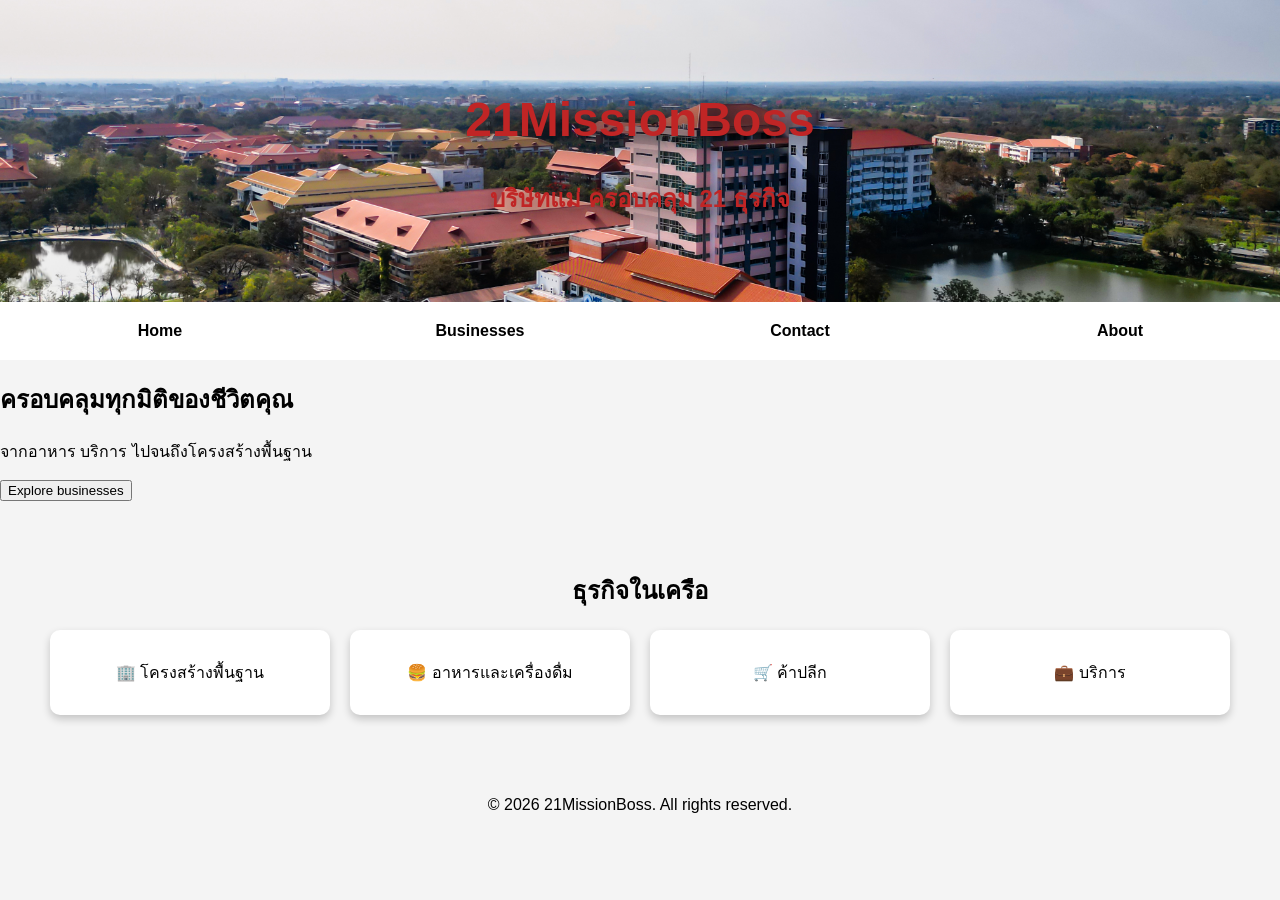
<file: a/index.html>
<!DOCTYPE html>
<html lang="en">
<head>
    <meta charset="UTF-8">
    <meta name="viewport" content="width=device-width, initial-scale=1.0">
    <title>21MissionBoss.com</title>
    <link rel="stylesheet" href="css/style.css">
</head>
<body>
    <header>
        <h1>21MissionBoss</h1>
        <p>บริษัทแม่ ครอบคลุม 21 ธุรกิจ</p>
    </header>

    <nav>
        <a href="index.html">Home</a>
        <a href="business.html">Businesses</a>
        <a href="contact.html">Contact</a>
        <a href="about.html">About</a>
    </nav>

    <section class="Hero">
        <h1>ครอบคลุมทุกมิติของชีวิตคุณ</h1>
        <p>จากอาหาร บริการ ไปจนถึงโครงสร้างพื้นฐาน</p>
        <button>Explore businesses</button>
    </section>

    <section class="overview">
    <h2>ธุรกิจในเครือ</h2>
    <div class="grid">
      <div class="card">🏢 โครงสร้างพื้นฐาน</div>
      <div class="card">🍔 อาหารและเครื่องดื่ม</div>
      <div class="card">🛒 ค้าปลีก</div>
      <div class="card">💼 บริการ</div>
    </div>
  </section>

  <footer>
    <p>&copy; 2026 21MissionBoss. All rights reserved.</p>
  </footer>

</body>
</html>
</file>
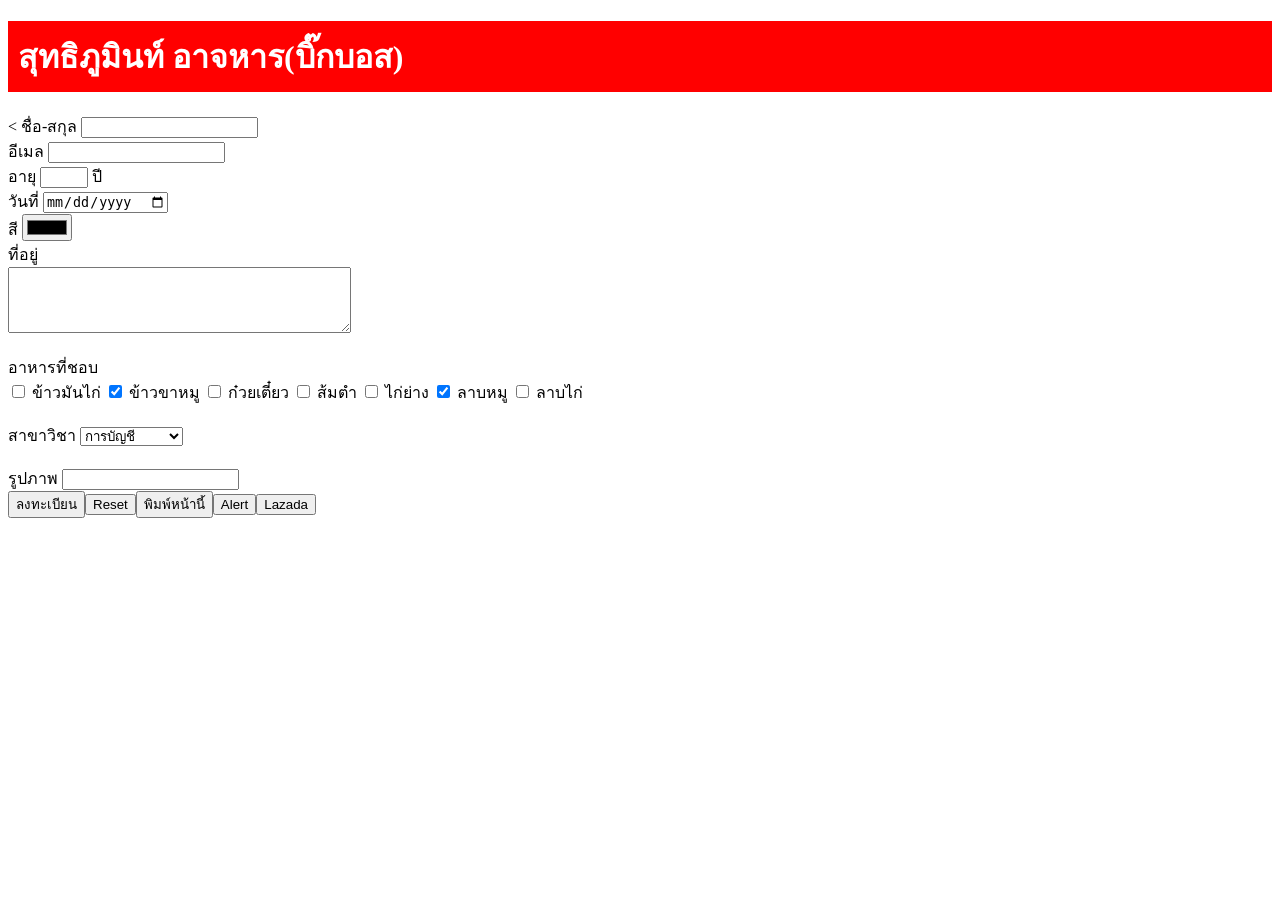
<file: b/b.html>
<!DOCTYPE html>
<html lang="en">
<head>
    <meta charset="UTF-8">
    <meta name="viewport" content="width=device-width, initial-scale=1.0">
    <title>สุทธิภูมินท์ อาจหาร</title>
    
    <style>
        h1 {
            color: white;            
            background-color: rgb(255, 0, 0);  
            padding: 10px;            
        }
    </style>
</head>
<body>
    <h1>สุทธิภูมินท์ อาจหาร(บิ๊กบอส)</h1>

    <table method="post" action=""> 
    <tr>
<<form method="post" action="z.php"enctype="multipart/from-deta">
    ชื่อ-สกุล <input type="text" name="fullname" required> <br>
    อีเมล <input type="email" name="email"> <br>
    อายุ <input type="number" name="age" min="18" max="60" required> ปี <br>
    วันที่ <input type="date" name="date"> <br>
    สี <input type="color" name="color"> <br>
    ที่อยู่ <br>
    <textarea name="address" cols="40" rows="4"></textarea> <br><br>

    อาหารที่ชอบ <br>
<input type="checkbox" name="food[]" value="ข้าวมันไก่"> ข้าวมันไก่
<input type="checkbox" name="food[]" value="ข้าวขาหมู"checked> ข้าวขาหมู
<input type="checkbox" name="food[]" value="ก๋วยเตี๋ยว"> ก๋วยเตี๋ยว
<input type="checkbox" name="food[]" value="ส้มตำ"> ส้มตำ
<input type="checkbox" name="food[]" value="ไก่ย่าง"> ไก่ย่าง
<input type="checkbox" name="food[]" value="ลาบหมู"checked> ลาบหมู
<input type="checkbox" name="food[]" value="ลาบไก่"> ลาบไก่ <br> <br>

สาขาวิชา
<select name="majar">
    <option value="การบัญชี">การบัญชี</option>
    <option value="การตลาด">การตลาด</option>
    <option value="การจัดการ">การจัดการ</option>
    <option value="บริหารการเงิน">บริหารการเงิน</option>
    <option value="DBIS">DBIS</option>
    <option value="Bc">BC</option>
</select> <br><br>

รูปภาพ
<input type="=file"name="picture"> <br>

 <!--<input type="submit" name="Submit" value="ลงทะเบียน">-->
    <button type="submit" name="Submit">ลงทะเบียน</button>
    <button type="reset">Reset</button>
    <button type="button" onclick="window.print();">พิมพ์หน้านี้</button>
    <button type="button" onmouseover="alert('สวัสดี');">Alert</button>
    <button type="button" onclick="window.location='https://www.lazada.co.th/';">Lazada</button>

</form>
 
 <form>

</body>
</html>
</file>
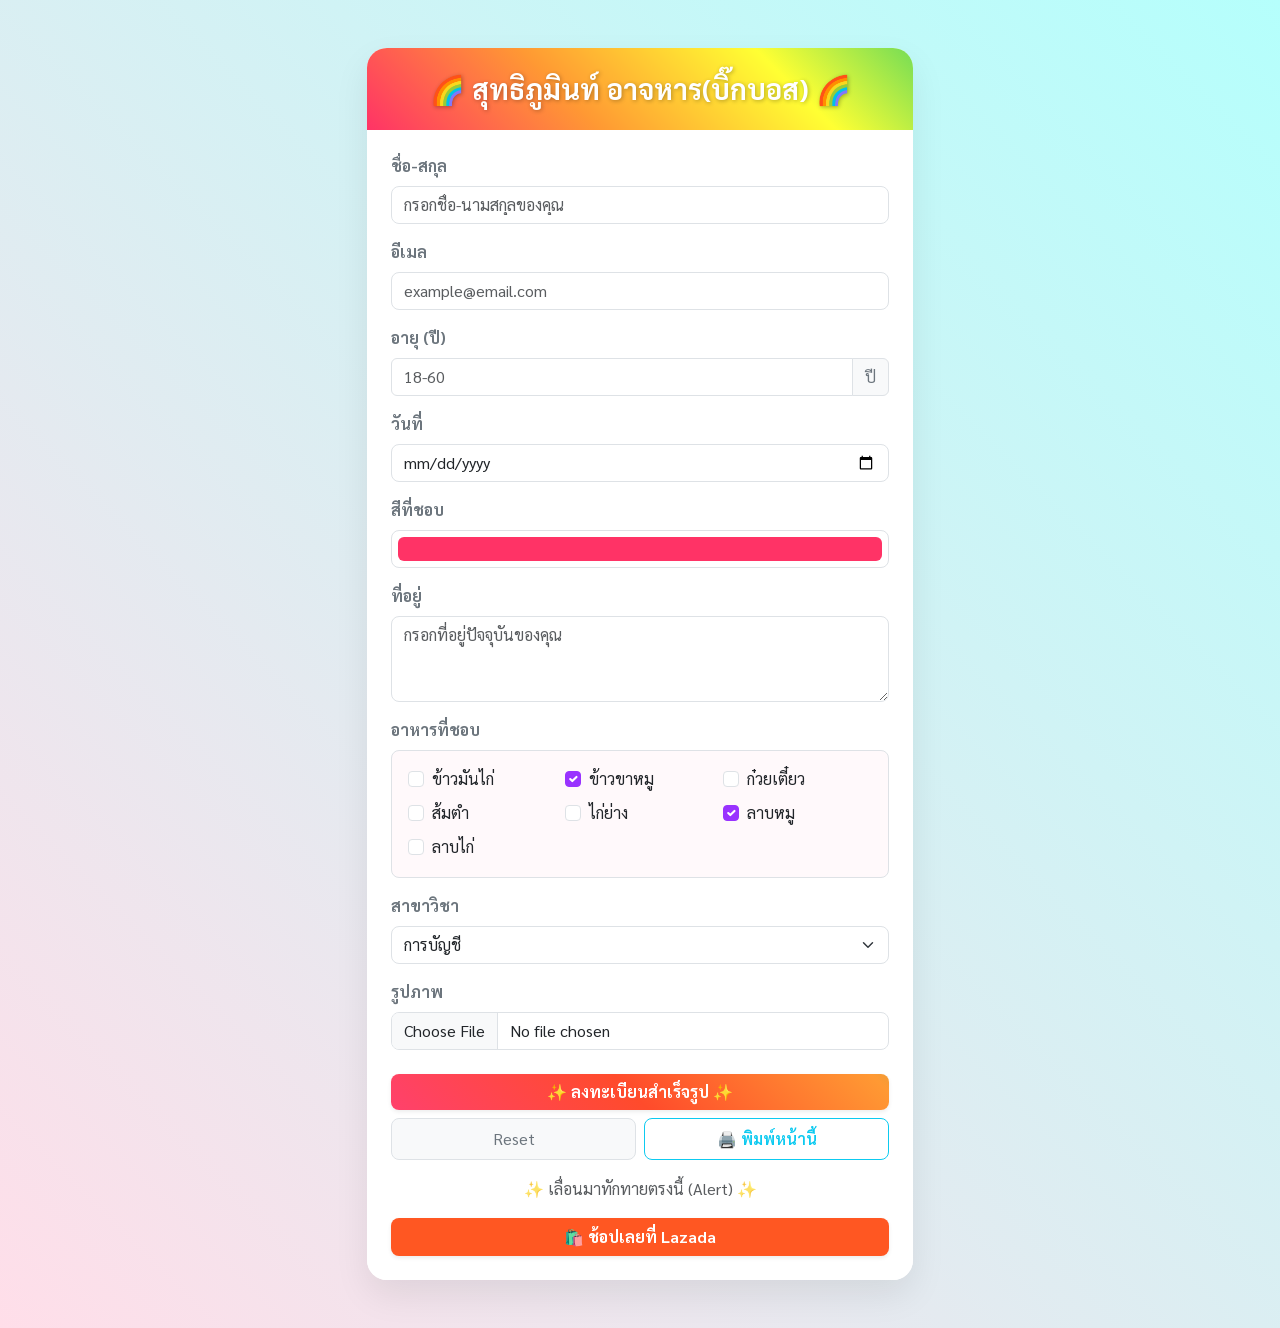
<file: b/c.html>
<!DOCTYPE html>
<html lang="th">
<head>
    <meta charset="UTF-8">
    <meta name="viewport" content="width=device-width, initial-scale=1.0">
    <title>สุทธิภูมินท์ อาจหาร - ลงทะเบียนธีมสีรุ้ง</title>
    <!-- นำเข้า Bootstrap 5.3 CSS -->
    <link href="https://cdn.jsdelivr.net/npm/bootstrap@5.3.3/dist/css/bootstrap.min.css" rel="stylesheet">
    <!-- นำเข้า Google Fonts (Sarabun) -->
    <link href="https://fonts.googleapis.com/css2?family=Sarabun:wght@300;400;600;700&display=swap" rel="stylesheet">
    
    <style>
        body {
            font-family: 'Sarabun', sans-serif;
            /* พื้นหลังไล่เฉดสีรุ้งแบบพาสเทลอ่อน ๆ นุ่มตา */
            background: linear-gradient(45deg, #ffdee9 0%, #b5fffc 100%);
            min-height: 100vh;
        }
        .form-card {
            border: none;
            border-radius: 20px;
            box-shadow: 0 15px 35px rgba(0, 0, 0, 0.08);
            overflow: hidden;
        }
        /* หัวข้อไล่เฉดสีรุ้งสดใส */
        .card-header-rainbow {
            background: linear-gradient(45deg, #ff3366, #ff9933, #ffff33, #33cc66, #3399ff, #9933ff);
            background-size: 200% auto;
            color: white;
            padding: 24px;
            text-shadow: 1px 1px 4px rgba(0, 0, 0, 0.3);
            animation: rainbowShift 5s linear infinite;
        }
        /* ปุ่มลงทะเบียนสีรุ้งสดใส */
        .btn-rainbow {
            background: linear-gradient(45deg, #ff416c, #ff4b2b, #ff9933, #33cc66, #3399ff);
            background-size: 200% auto;
            color: white;
            border: none;
            transition: all 0.3s ease;
        }
        .btn-rainbow:hover {
            background-position: right center;
            color: white;
            transform: translateY(-2px);
            box-shadow: 0 5px 15px rgba(255, 65, 108, 0.4);
        }
        /* เอฟเฟกต์สีรุ้งขยับได้บาง ๆ */
        @keyframes rainbowShift {
            0% { background-position: 0% 50%; }
            50% { background-position: 100% 50%; }
            100% { background-position: 0% 50%; }
        }
        /* เปลี่ยนสีโฟกัสกล่องข้อความให้เป็นสีรุ้งอมชมพู-ฟ้า */
        .form-control:focus, .form-select:focus {
            border-color: #ff99bb;
            box-shadow: 0 0 0 0.25rem rgba(255, 153, 203, 0.25);
        }
        /* ตกแต่ง Checkbox สีม่วงรุ้ง */
        .form-check-input:checked {
            background-color: #9933ff;
            border-color: #9933ff;
        }
        /* ปุ่ม Lazada สีส้มแบบสว่างขึ้น */
        .btn-lazada {
            background-color: #ff5722;
            color: white;
            transition: all 0.2s;
        }
        .btn-lazada:hover {
            background-color: #f4511e;
            color: white;
            transform: translateY(-2px);
        }
    </style>
</head>
<body>

<div class="container py-5">
    <div class="row justify-content-center">
        <div class="col-md-8 col-lg-6">
            
            <div class="card form-card">
                <!-- หัวการ์ดเฉดสีรุ้ง -->
                <div class="card-header-rainbow text-center">
                    <h3 class="mb-0 fw-bold">🌈 สุทธิภูมินท์ อาจหาร(บิ๊กบอส) 🌈</h3>
                </div>
                
                <div class="card-body p-4 bg-white">
                    <form method="post" action="z.php" enctype="multipart/form-data">
                        
                        <!-- ชื่อ-สกุล -->
                        <div class="mb-3">
                            <label class="form-label fw-bold text-secondary">ชื่อ-สกุล</label>
                            <input type="text" class="form-control rounded-3" name="fullname" required placeholder="กรอกชื่อ-นามสกุลของคุณ">
                        </div>

                        <!-- อีเมล -->
                        <div class="mb-3">
                            <label class="form-label fw-bold text-secondary">อีเมล</label>
                            <input type="email" class="form-control rounded-3" name="email" placeholder="example@email.com">
                        </div>

                        <!-- อายุ -->
                        <div class="mb-3">
                            <label class="form-label fw-bold text-secondary">อายุ (ปี)</label>
                            <div class="input-group">
                                <input type="number" class="form-control" name="age" min="18" max="60" required placeholder="18-60">
                                <span class="input-group-text bg-light text-secondary">ปี</span>
                            </div>
                        </div>

                        <!-- วันที่ -->
                        <div class="mb-3">
                            <label class="form-label fw-bold text-secondary">วันที่</label>
                            <input type="date" class="form-control rounded-3" name="date">
                        </div>

                        <!-- สี -->
                        <div class="mb-3">
                            <label class="form-label fw-bold text-secondary">สีที่ชอบ</label>
                            <input type="color" class="form-control form-control-color w-100 rounded-3" name="color" value="#ff3366">
                        </div>

                        <!-- ที่อยู่ -->
                        <div class="mb-3">
                            <label class="form-label fw-bold text-secondary">ที่อยู่</label>
                            <textarea class="form-control rounded-3" name="address" rows="3" placeholder="กรอกที่อยู่ปัจจุบันของคุณ"></textarea>
                        </div>

                        <!-- อาหารที่ชอบ -->
                        <div class="mb-3">
                            <label class="form-label fw-bold text-secondary d-block">อาหารที่ชอบ</label>
                            <div class="p-3 rounded-3 border" style="background-color: #fff9fb;">
                                <div class="row g-2">
                                    <div class="col-6 col-sm-4"><div class="form-check"><input class="form-check-input" type="checkbox" name="food[]" value="ข้าวมันไก่" id="f1"><label class="form-check-label text-dark" for="f1">ข้าวมันไก่</label></div></div>
                                    <div class="col-6 col-sm-4"><div class="form-check"><input class="form-check-input" type="checkbox" name="food[]" value="ข้าวขาหมู" id="f2" checked><label class="form-check-label text-dark" for="f2">ข้าวขาหมู</label></div></div>
                                    <div class="col-6 col-sm-4"><div class="form-check"><input class="form-check-input" type="checkbox" name="food[]" value="ก๋วยเตี๋ยว" id="f3"><label class="form-check-label text-dark" for="f3">ก๋วยเตี๋ยว</label></div></div>
                                    <div class="col-6 col-sm-4"><div class="form-check"><input class="form-check-input" type="checkbox" name="food[]" value="ส้มตำ" id="f4"><label class="form-check-label text-dark" for="f4">ส้มตำ</label></div></div>
                                    <div class="col-6 col-sm-4"><div class="form-check"><input class="form-check-input" type="checkbox" name="food[]" value="ไก่ย่าง" id="f5"><label class="form-check-label text-dark" for="f5">ไก่ย่าง</label></div></div>
                                    <div class="col-6 col-sm-4"><div class="form-check"><input class="form-check-input" type="checkbox" name="food[]" value="ลาบหมู" id="f6" checked><label class="form-check-label text-dark" for="f6">ลาบหมู</label></div></div>
                                    <div class="col-6 col-sm-4"><div class="form-check"><input class="form-check-input" type="checkbox" name="food[]" value="ลาบไก่" id="f7"><label class="form-check-label text-dark" for="f7">ลาบไก่</label></div></div>
                                </div>
                            </div>
                        </div>

                        <!-- สาขาวิชา -->
                        <div class="mb-3">
                            <label class="form-label fw-bold text-secondary">สาขาวิชา</label>
                            <select class="form-select rounded-3" name="major">
                                <option value="การบัญชี">การบัญชี</option>
                                <option value="การตลาด">การตลาด</option>
                                <option value="การจัดการ">การจัดการ</option>
                                <option value="บริหารการเงิน">บริหารการเงิน</option>
                                <option value="DBIS">DBIS</option>
                                <option value="BC">BC</option>
                            </select>
                        </div>

                        <!-- รูปภาพ -->
                        <div class="mb-4">
                            <label class="form-label fw-bold text-secondary">รูปภาพ</label>
                            <input class="form-control rounded-3" type="file" name="picture">
                        </div>

                        <!-- กลุ่มปุ่มกดสไตล์สีรุ้งและพาสเทล -->
                        <div class="row g-2">
                            <div class="col-12">
                                <button type="submit" name="Submit" class="btn btn-rainbow w-100 py-2.5 fw-bold shadow-sm rounded-3">✨ ลงทะเบียนสำเร็จรูป ✨</button>
                            </div>
                            <div class="col-6">
                                <button type="reset" class="btn btn-light w-100 py-2 border rounded-3 text-secondary">Reset</button>
                            </div>
                            <div class="col-6">
                                <button type="button" class="btn btn-outline-info w-100 py-2 rounded-3 fw-semibold" onclick="window.print();">🖨️ พิมพ์หน้านี้</button>
                            </div>
                            <div class="col-12">
                                <button type="button" class="btn btn-link text-decoration-none w-100 py-2 text-muted fs-7" onmouseover="alert('สวัสดี');">✨ เลื่อนมาทักทายตรงนี้ (Alert) ✨</button>
                            </div>
                            <div class="col-12 mt-2">
                                <button type="button" class="btn btn-lazada w-100 py-2.5 fw-bold shadow-sm rounded-3" onclick="window.location='https://www.lazada.co.th/';">🛍️ ช้อปเลยที่ Lazada</button>
                            </div>
                        </div>

                    </form>
                </div>
            </div>

        </div>
    </div>
</div>

<!-- นำเข้า Bootstrap 5.3 JavaScript Bundle -->
<script src="https://cdn.jsdelivr.net/npm/bootstrap@5.3.3/dist/js/bootstrap.bundle.min.js"></script>
</body>
</html>
</file>
<file: a/css/style.css>
/* Reset */
body {
  margin: 0;
  font-family: 'Segoe UI', Arial, sans-serif;
  background-color: #f4f4f4;
}

:root {
  --main-red: #c02525; /* สีแดงเข้ม ไม่แสบตา */
}

/* Header */
header {
  background: url('../img/business-bg.jpg') center/cover no-repeat;
  color:  var(--main-red);
  text-align: center;
  font-size: 1.5em;
  font-weight: 10000;
  padding: 60px 20px;
  text-shadow: 6px 6px 24px rgba(0,0,0,15);
  font-weight: 700;
}

/* Navigation */
nav {
  display: grid;
  grid-template-columns: repeat(4, 1fr);
  background-color: white;
}
nav a {
  color: var(--main-black);
  font-weight: 600;
  text-align: center;
  padding: 20px;
  text-decoration: none;
  transition: 0.3s;
}
nav a:hover {
  background-color:var(--main-red);
  color: white;
}

/* Hero Section */
.hero {
  background-color: black;
  color: var(--main-red);
  text-align: center;
  padding: 120px 20px;
}
.hero h1 {
  font-size: 3.5em;
  font-weight: 700;
  text-shadow: 2px 2px 6px rgba(0,0,0,0.6);
}
.hero p {
  font-size: 1.5em;
  margin-top: 20px;
  color: #ddd;
}
.hero button {
  margin-top: 40px;
  padding: 15px 40px;
  background: linear-gradient(to right, var(--main-red), #800000);
  color: white;
  border: none;
  border-radius: 8px;
  cursor: pointer;
  box-shadow: 0 4px 10px rgba(0,0,0,0.5);
  transition: 0.3s;
  font-weight: 600;
}
.hero button:hover {
  transform: scale(1.05);
  background: linear-gradient(to right,#800000, var(--main-red));
}

/* Business Overview */
.overview {
  padding: 50px 20px;
  text-align: center;
}
.grid {
  display: flex;
  justify-content: center;
  gap: 20px;
  flex-wrap: wrap;
}
.card {
  background-color: white;
  padding: 30px;
  width: 220px;
  border-radius: 10px;
  box-shadow: 0 4px 8px rgba(0,0,0,0.2);
  transition: 0.3s;
}
.card:hover {
  transform: translateY(-5px);
  box-shadow: 0 8px 16px rgba(0,0,0,0.3);
  border: 2px solid red;
}

/* Footer */
footer {
  background-color: #f4f4f4;
  color: black;
  text-align: center;
  padding: 15px;
}
</file>
